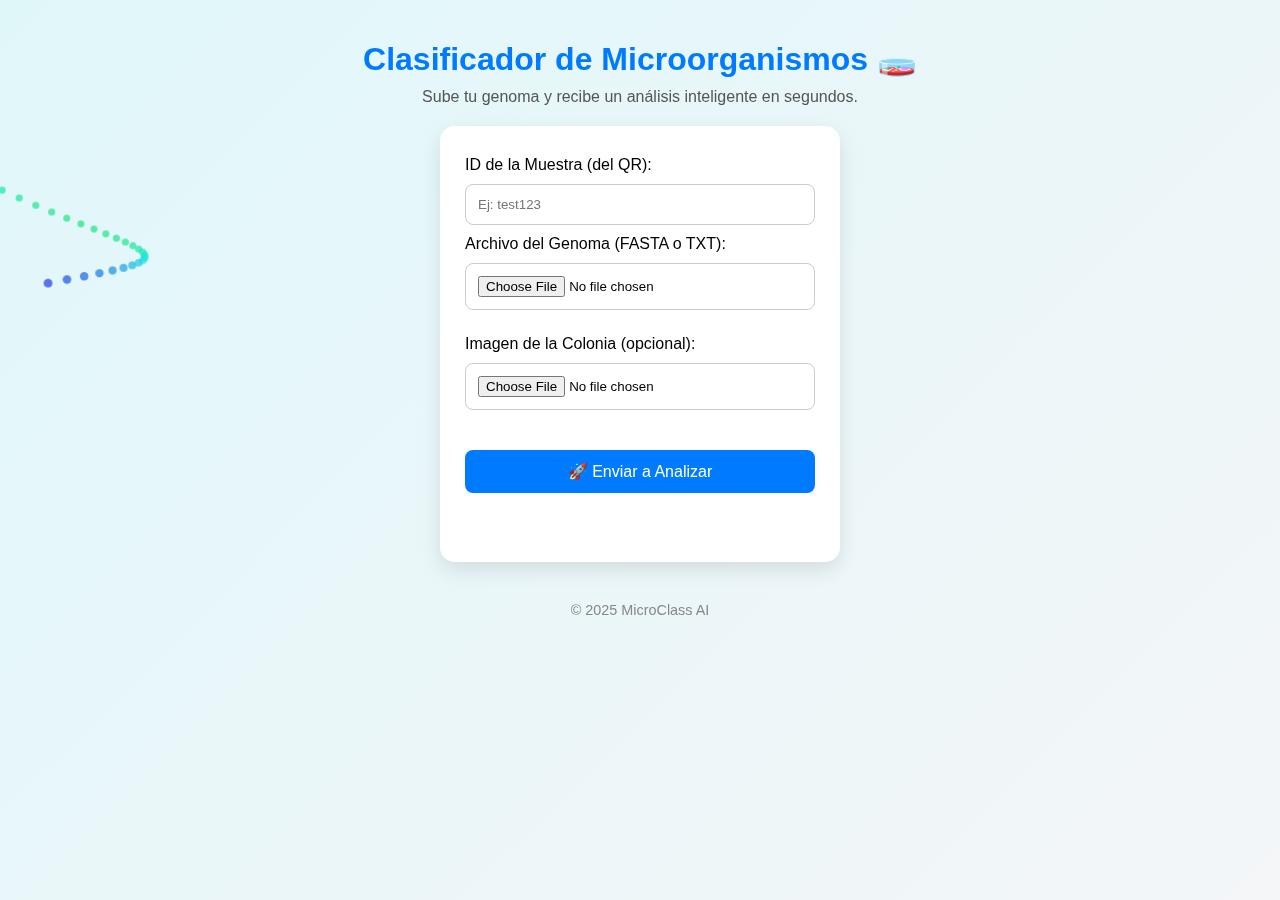
<file: static/index.html>
<!DOCTYPE html>
<html lang="es">
<head>
  <meta charset="UTF-8">
  <meta name="viewport" content="width=device-width, initial-scale=1.0">
  <title>Clasificador de Microorganismos 🧬</title>
  <link rel="stylesheet" href="/static/style.css">
</head>
<body>
  <div id="dna-background"></div>

  <header>
    <h1>Clasificador de Microorganismos 🧫</h1>
    <p>Sube tu genoma y recibe un análisis inteligente en segundos.</p>
  </header>

  <main>
    <div class="card">
      <label for="sample_id">ID de la Muestra (del QR):</label>
      <input type="text" id="sample_id" placeholder="Ej: test123" required>

      <label for="genome_file">Archivo del Genoma (FASTA o TXT):</label>
      <input type="file" id="genome_file" accept=".txt,.fasta" required>
      <div id="genome_preview" class="preview"></div>

      <label for="image_file">Imagen de la Colonia (opcional):</label>
      <input type="file" id="image_file" accept="image/*">
      <div id="image_preview" class="preview"></div>

      <button id="btnEnviar">🚀 Enviar a Analizar</button>

      <div id="mensaje" class="status-message">
        <!-- Aquí aparecerá el estado -->
      </div>
    </div>
  </main>

  <footer>
    <p>© 2025 MicroClass AI</p>
  </footer>

  <script src="/static/app.js"></script>
  <script src="/static/background.js"></script>
</body>
</html>
</file>
<file: static/style.css>
/* RESET BÁSICO */
* {
    margin: 0;
    padding: 0;
    box-sizing: border-box;
}

/* BODY */
body {
    font-family: 'Segoe UI', Tahoma, Geneva, Verdana, sans-serif;
    background: linear-gradient(135deg, #e0f7fa, #f4f6f8);
    min-height: 100vh;
    display: flex;
    flex-direction: column;
    align-items: center;
}

/* HEADER */
header {
    text-align: center;
    margin: 40px 20px 20px 20px;
}

header h1 {
    color: #007bff;
    font-size: 2rem;
    margin-bottom: 10px;
}

header p {
    color: #555;
}

/* CARD */
.card {
    background: #fff;
    padding: 30px 25px;
    border-radius: 15px;
    box-shadow: 0 8px 20px rgba(0,0,0,0.1);
    width: 100%;
    max-width: 400px;
    transition: transform 0.2s ease, box-shadow 0.2s ease;
}

.card:hover {
    transform: translateY(-5px);
    box-shadow: 0 12px 30px rgba(0,0,0,0.15);
}

/* FORM ELEMENTS */
input[type="text"], input[type="file"] {
    width: 100%;
    padding: 12px;
    margin: 10px 0;
    border: 1px solid #ccc;
    border-radius: 8px;
    transition: border-color 0.2s ease;
}

input:focus {
    border-color: #007bff;
    outline: none;
}

/* BUTTON */
button {
    width: 100%;
    padding: 12px;
    margin-top: 15px;
    border: none;
    border-radius: 8px;
    background: #007bff;
    color: #fff;
    font-size: 1rem;
    cursor: pointer;
    transition: background 0.2s ease, transform 0.1s ease;
}

button:disabled {
    background: #aaa;
    cursor: not-allowed;
}

button:hover:not(:disabled) {
    background: #0056b3;
    transform: scale(1.02);
}

/* MENSAJE */
#mensaje {
    margin-top: 15px;
    font-weight: 600;
    text-align: center;
    min-height: 24px;
}

/* PREVIEWS */
.preview {
    margin: 5px 0 15px 0;
    text-align: center;
}

.preview img {
    max-width: 100%;
    max-height: 150px;
    border-radius: 8px;
    margin-top: 5px;
}

/* LOADING SPINNER */
.spinner {
    border: 4px solid #f3f3f3;
    border-top: 4px solid #007bff;
    border-radius: 50%;
    width: 24px;
    height: 24px;
    animation: spin 1s linear infinite;
    display: inline-block;
    vertical-align: middle;
    margin-right: 8px;
}

@keyframes spin {
    0% { transform: rotate(0deg); }
    100% { transform: rotate(360deg); }
}

/* FOOTER */
footer {
    margin: 40px 0 20px 0;
    color: #888;
    font-size: 0.9rem;
}

/* RESPONSIVE */
@media (max-width: 500px) {
    .card {
        width: 90%;
        padding: 25px 20px;
    }
}

/* DNA BACKGROUND */
#dna-background {
    position: fixed;
    top: 0;
    left: 0;
    width: 100%;
    height: 100%;
    perspective: 800px;
    z-index: -1;
    overflow: hidden;
    background: linear-gradient(135deg, #e0f7fa, #f4f6f8);
}

.dna-strand {
    position: absolute;
    top: 50%;
    left: 50%;
    transform-style: preserve-3d;
}

.nucleotide {
    position: absolute;
    width: 8px;
    height: 8px;
    border-radius: 50%;
    background: #007bff;
    transform-origin: center center;
    opacity: 0.7;
}
</file>
